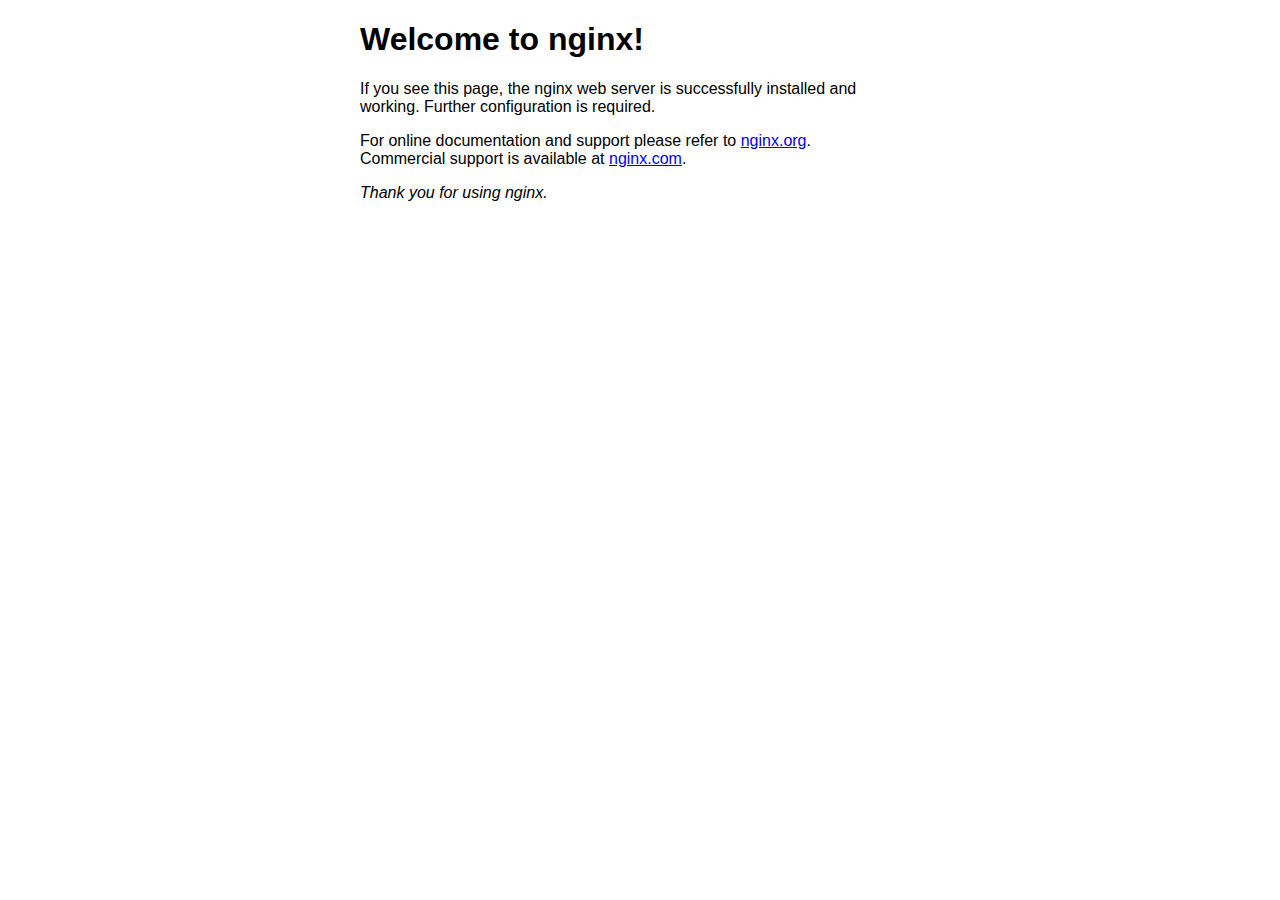
<file: html/index.nginx-debian.html>
<!DOCTYPE html>
<html>
<head>
<title>Welcome to nginx!</title>
<style>
    body {
        width: 35em;
        margin: 0 auto;
        font-family: Tahoma, Verdana, Arial, sans-serif;
    }
</style>
</head>
<body>
<h1>Welcome to nginx!</h1>
<p>If you see this page, the nginx web server is successfully installed and
working. Further configuration is required.</p>

<p>For online documentation and support please refer to
<a href="http://nginx.org/">nginx.org</a>.<br/>
Commercial support is available at
<a href="http://nginx.com/">nginx.com</a>.</p>

<p><em>Thank you for using nginx.</em></p>
</body>
</html>
</file>
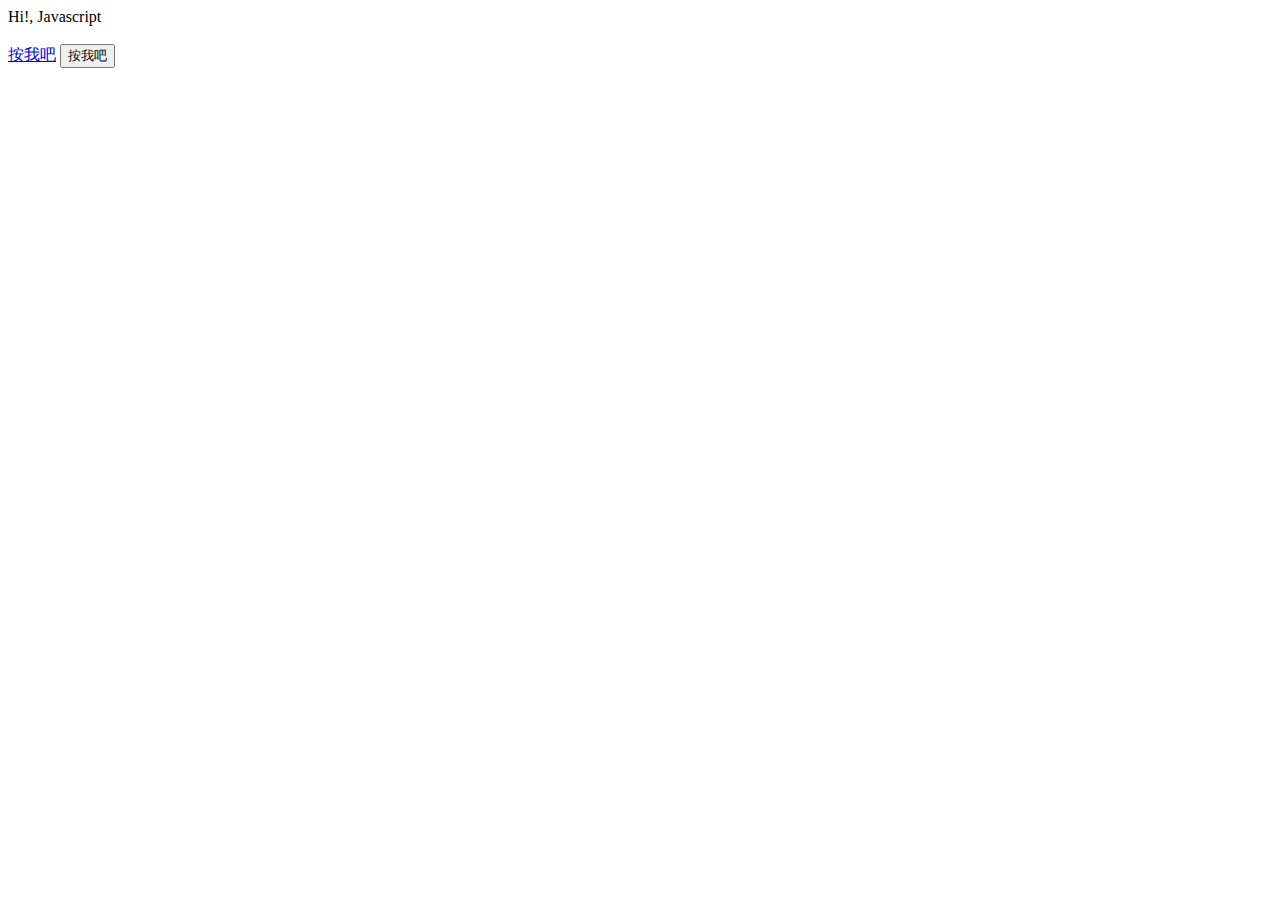
<file: html/web113a/js-1.html>
<!DOCTYPE html>
<html lang="en">

<head>
  <meta charset="UTF-8">
  <meta name="viewport" content="width=device-width, initial-scale=1.0">
  <title>Document</title>
  <script>
    document.write("Hi!, Javascript")
  </script>
</head>

<body>
  <br><br>
  <a href="javascript:alert('Hi')">按我吧</a>
  <input type="button" value="按我吧" onclick="alert('Hi')">
  <script>
    if (confirm("確定要刪除嗎?") == true) {
      alert("刪除成功");
    }
    else {
      alert("刪除失敗");
    }
  </script>
  <script>
    let sign = prompt("請輸入你的星座?");
    console.log(sign);
  </script>

</body>

</html>
</file>
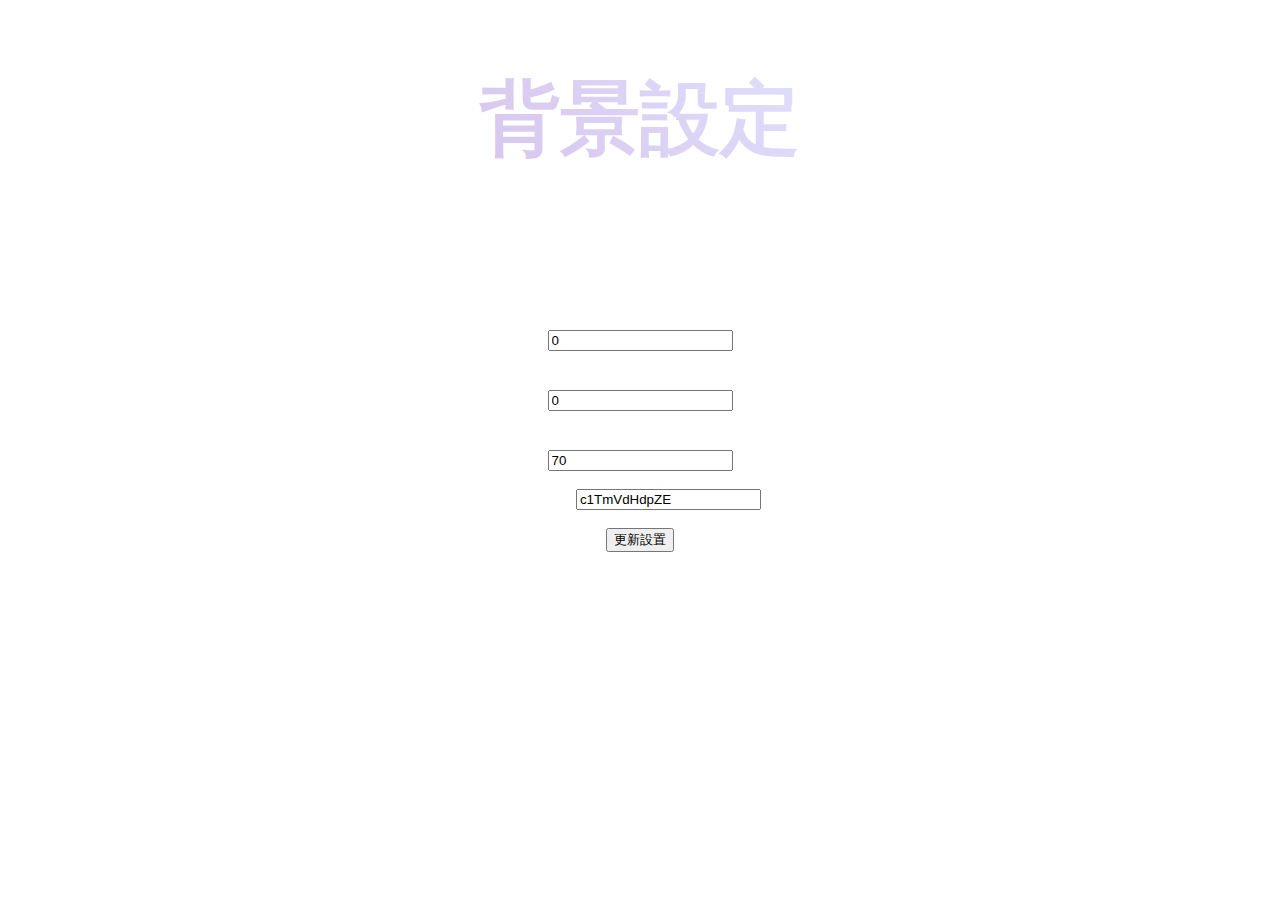
<file: web113a.test.com/admin/admin.html>
<!DOCTYPE html>
<html lang="zh-Hant">

<head>
  <meta charset="UTF-8">
  <title>管理頁面</title>
  <link rel="stylesheet" href="admin.css">

</head>

<body>

  <div class="video-background">
    <div class="video-foreground">
      <div id="player"></div>
    </div>
  </div>
  <script src="admin.js"></script>

  <script src="https://www.youtube.com/iframe_api"></script>


  <div class="header">
    <h1>背景設定</h1>
  </div>

  <div class="card-container">

    <div class="card">

      <form id="settingsForm">
        <label for="startTime">開始時間（秒）:</label>
        <input type="text" id="startTime" name="startTime" value="0"><br><br>

        <label for="trtime">跳轉時間（秒）:</label>
        <input type="text" id="trtime" name="trtime" value="0"><br><br>

        <label for="endTime">結束時間（秒）:</label>
        <input type="text" id="endTime" name="endTime" value="70"><br><br>

        <label for="vid">影片ID:</label>
        <input type="text" id="vid" name="vid" value="c1TmVdHdpZE"><br><br>

        <button type="button" onclick="updateSettings()">更新設置</button>
      </form>
    </div>
  </div>


</body>

</html>
</file>
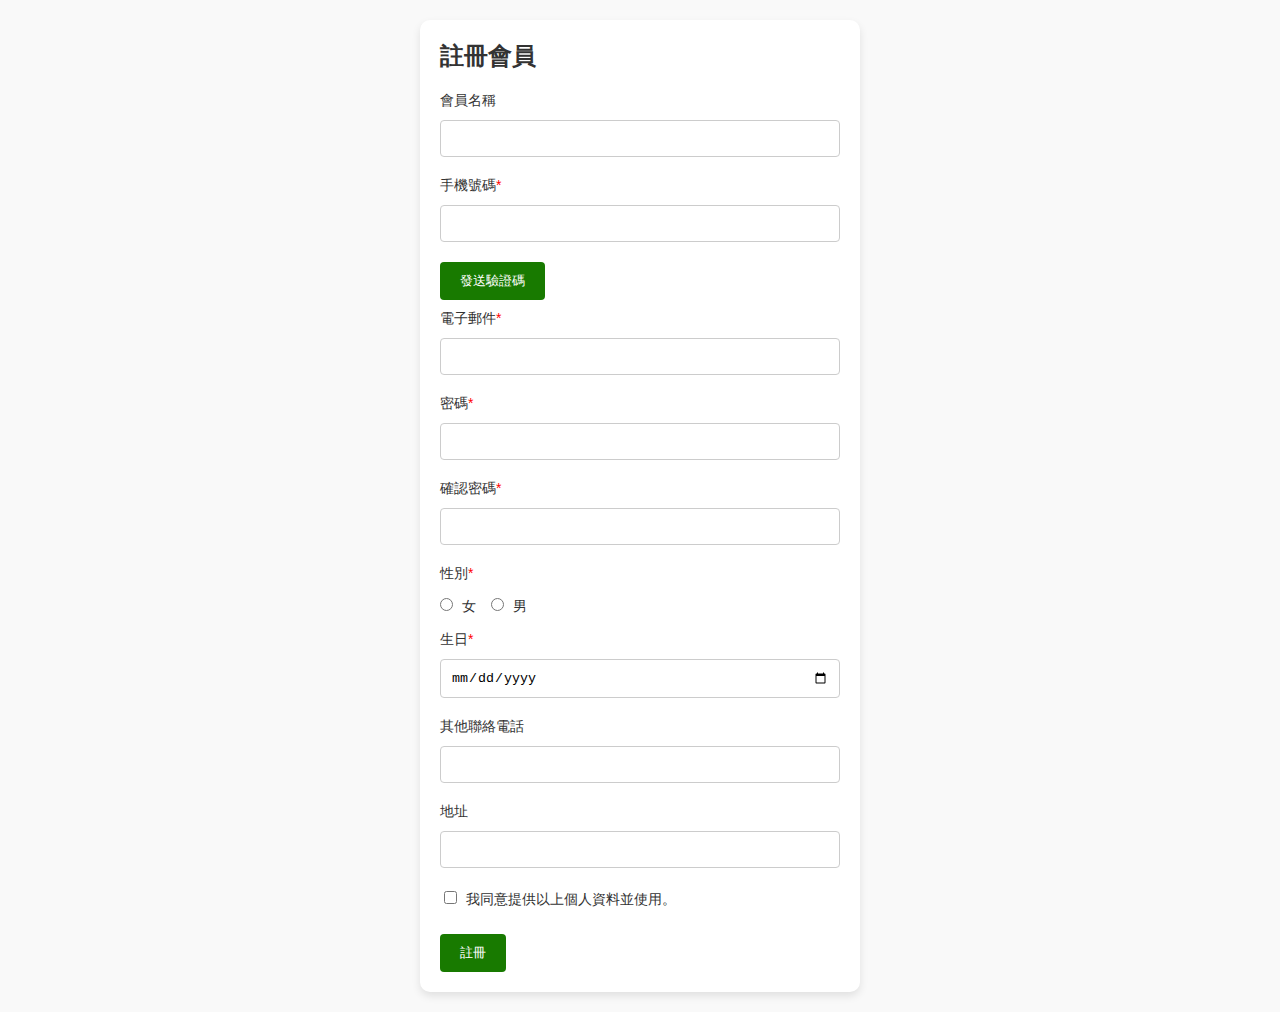
<file: web113a.test.com/jx/jx.html>
<!DOCTYPE html>
<html lang="zh-Hant">

<head>
  <meta charset="UTF-8">
  <meta name="viewport" content="width=device-width, initial-scale=1.0">
  <title>會員註冊</title>
  <link rel="stylesheet" href="jx.css">
</head>

<body>
  <div class="registration-form">
    <h2>註冊會員</h2>
    <label for="fullName">會員名稱</label>
    <input type="text" id="fullName" name="fullName">

    <form id="registerForm" action="register.php" method="post">
      <label for="phone">手機號碼<span class="required">*</span></label>
      <input type="text" id="phone" name="phone" required>
      <button type="button" id="sendCodeBtn">發送驗證碼</button>

      <label for="email">電子郵件<span class="required">*</span></label>
      <input type="email" id="email" name="email" required>

      <label for="password">密碼<span class="required">*</span></label>
      <input type="password" id="password" name="password" required>

      <label for="confirmPassword">確認密碼<span class="required">*</span></label>
      <input type="password" id="confirmPassword" name="confirmPassword" required>



      <label>性別<span class="required">*</span></label>
      <input type="radio" id="genderFemale" name="gender" value="female" required>
      <label for="genderFemale">女</label>
      <input type="radio" id="genderMale" name="gender" value="male" required>
      <label for="genderMale">男</label>

      <label for="dob">生日<span class="required">*</span></label>
      <input type="date" id="dob" name="dob" required>

      <label for="altPhone">其他聯絡電話</label>
      <input type="text" id="altPhone" name="altPhone">

      <label for="address">地址</label>
      <input type="text" id="address" name="address">

      <label>
        <input type="checkbox" id="agree" name="agree" required>
        我同意提供以上個人資料並使用。
      </label>

      <button type="submit" name="registerBtn">註冊</button>

    </form>
  </div>
  <script src="jx.js"></script>
</body>

</html>
</file>
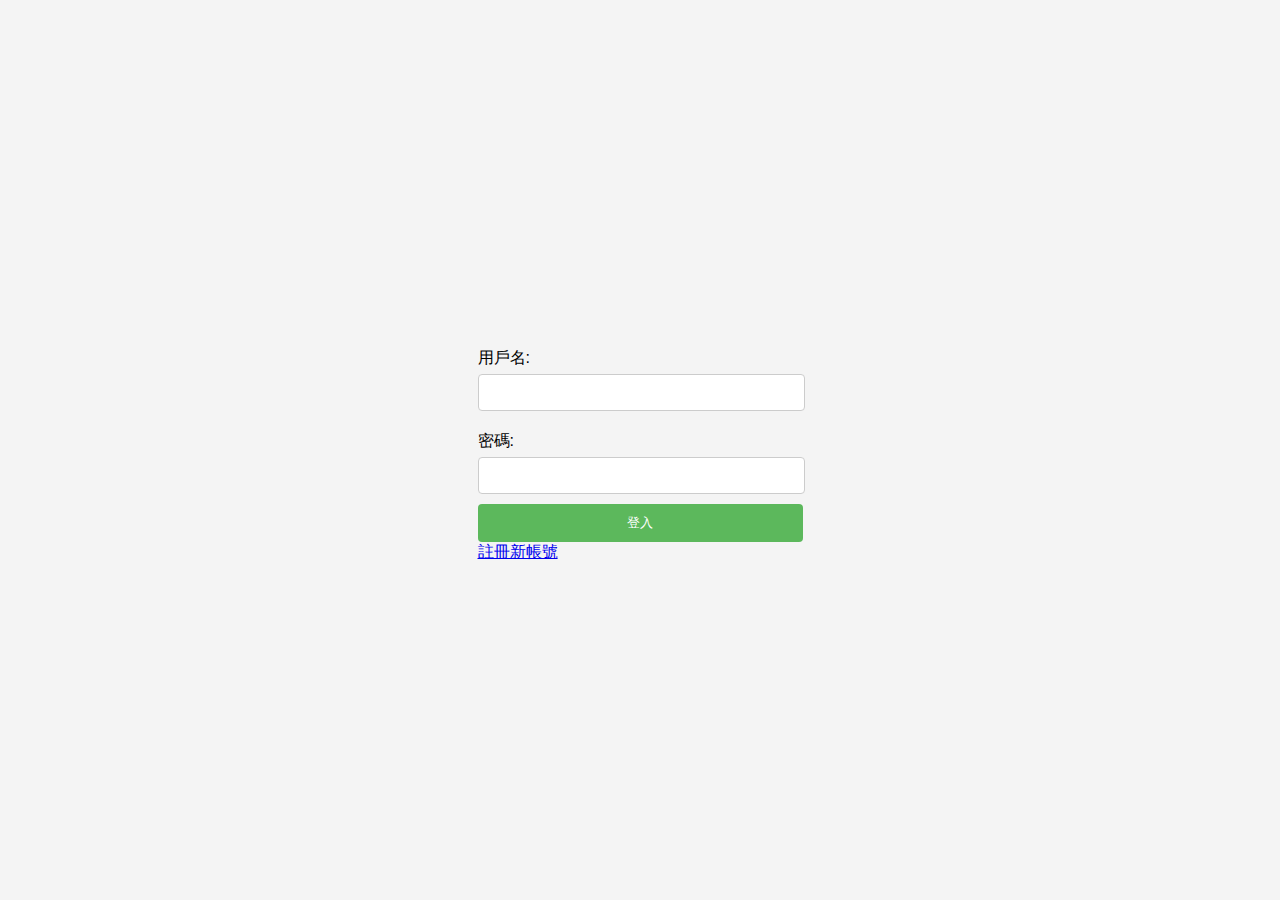
<file: web113a.test.com/login/login.html>
<!DOCTYPE html>
<html lang="zh-Hant">

<head>
  <meta charset="UTF-8">
  <meta name="viewport" content="width=device-width, initial-scale=1.0">
  <link rel="stylesheet" href="styles.css">
  <title>會員登入</title>
</head>

<body>
  <form id="login-form" action="login.php" method="post"><label for="username">用戶名:</label><input type="text"
      id="username" name="username" required><label for="password">密碼:</label><input type="password" id="password"
      name="password" required><button type="submit">登入</button><a href="../jx/jx.html">註冊新帳號</a></form>
  <p id="errorMessage" class="error-message"></p>
  </div>
  <script src="scripts.js"></script>
</body>

</html>
</file>
<file: web113a.test.com/admin/admin.css>
body,
html {
  font-family: Arial, sans-serif;
  text-align: center;
  margin: 0;
  padding: 0;
  min-height: 100vh;
  /* min-height: 100vh; 是一個 CSS 屬性，用於設置元素的最小高度為視窗高度的 100%。這意味著無論視窗的大小如何，該元素的高度至少會與視窗的高度相同。這在確保背景影片或其他元素能夠覆蓋整個視窗高度時非常有用。 */
  overflow: hidden; /* 隐藏溢出内容 */
}

.video-background {
  position: absolute;
  top: 0;
  left: 0;
  width: 100%;
  height: 100%;
  overflow: hidden;
  z-index: -1;
}

.video-foreground {
  position: fixed;
  top: 50%;
  left: 50%;
  width: auto;
  height: auto;
  transform: translate(-50%, -50%);
  pointer-events: none;
  /* 禁用影片控制
  opacity: 0; /* 透明度为 0 */
  transition: opacity 1s ease-in-out; /* 添加漸變效果 */
}

iframe {
  width: 100vw;
  height: 56.25vw;
  /* 16:9 aspect ratio */
  min-height: 100vh;
  min-width: 177.78vh;
  /* 16:9 aspect ratio */
}

.content {
  position: relative;
  z-index: 1;
  color: rgba(255, 255, 255, 0); /* 卡片背景透明色 */
  text-align: center;
  font-size: 2rem;
  display: flex;
  align-items: center;
  justify-content: center;
  height: 100%;
}

.player,
.fallback {
  overflow: hidden;
  width: 100%;
  height: 100%;
  margin: 0;
  padding: 0;
}

.fallback {
  background-color: transparent;
} /* 背景色为透明 */

.player.loading {
  opacity: 0;
}

.fallback iframe {
  position: fixed;
  left: 0;
  top: 0;
  width: 100%;
  height: 100%;
}
/*控制影片播放內容*/

/* 标题样式 */
.header {
  font-family: "標楷體", sans-serif;
  font-size: 40px; /* 字体大小 */
  font-weight: bold;
  border: 2px solid transparent;
  border-radius: 60px; /* 圆角边框 */
  margin-bottom: 40px; /* 标题下边距 */
  color: #a5caff;
  background: linear-gradient(45deg, #d7c0eb, #e0e4fd);
  -webkit-background-clip: text;
  -webkit-text-fill-color: transparent;
  display: inline-block;
  padding: 10px 20px;
}

/* 标题样式 */
.header {
  font-family: "標楷體", sans-serif;
  font-size: 40px; /* 字体大小 */
  font-weight: bold;
  border: 2px solid transparent;
  border-radius: 60px; /* 圆角边框 */
  margin-bottom: 40px; /* 标题下边距 */
  color: #a5caff;
  background: linear-gradient(45deg, #d7c0eb, #e0e4fd);
  -webkit-background-clip: text;
  -webkit-text-fill-color: transparent;
  display: inline-block;
  padding: 10px 20px;
}

/* 卡片容器样式 */
.card-container {
  display: flex;
  justify-content: space-around; /* 在主軸上均勻分配子元素的空間 */
  padding-left: 10%;
  padding-right: 10%;
  flex-wrap: wrap; /* 允許子元素換行 */
}

/* 卡片样式 */
.card {
  transition: all 0.3s ease-in-out;
  background-color: rgba(255, 255, 255, 0);
  border-radius: 10px;
  box-shadow: 0 4px 8px rgba(0, 0, 0, 0);
  width: 300px;
  margin: 10px; /* 卡片的外邊距 */
  padding: 20px;
  text-align: center;
  position: relative;
}

.card:hover {
  transform: scale(1.05); /* 鼠標懸停時放大卡片 */

  z-index: 1;
  box-shadow: 0 0px 16px rgba(111, 111, 212, 0.5);
  background-color: #ccffd7;
  transition: all 0.3s ease-in-out; /* 平滑過渡效果 */
}

/* 卡片内圖片样式 */
.card img {
  width: 100%;
  height: 300px;
  border-radius: 10px;
  opacity: 0.5; /* 设置图片透明度为0.3，使其看起来更透明 */
  background: rgba(255, 255, 255, 0); /* 半透明背景 */
}
.card label {
  color: #ffffff;
}

.card:hover img {
  opacity: 1;
}
.card:hover label {
  opacity: 1;
  color: #000;
}

/* 卡片内文本样式 */
.card p {
  font-size: 16px;
  color: #000000;
  margin-top: 10px;
  line-height: 1.6;
  font-weight: bold;
  opacity: 0.5;
}
</file>
<file: web113a.test.com/jx/jx.css>
body {
  font-family: Arial, sans-serif;
  margin: 0;
  padding: 0;
  display: flex;
  justify-content: center;
  align-items: center;
  min-height: 100vh; /* 使用 min-height 代替 height */
  background-color: #f9f9f9;
}

.registration-form {
  background-color: #fff;
  padding: 20px;
  border-radius: 10px;
  box-shadow: 0 4px 8px rgba(0, 0, 0, 0.1);
  width: 90%; /* 使用百分比寬度 */
  max-width: 400px; /* 設定最大寬度 */
  margin: 20px; /* 增加上下外邊距 */
}

.registration-form h2 {
  margin-top: 0;
  font-size: 24px;
  color: #333;
}

.registration-form p {
  font-size: 14px;
  color: #666;
}

.registration-form label {
  display: block;
  margin: 10px 0 5px;
  font-size: 14px;
  color: #333;
}

.registration-form .required {
  color: red;
}

.registration-form input[type="text"],
.registration-form input[type="email"],
.registration-form input[type="password"],
.registration-form input[type="date"] {
  width: calc(100% - 22px);
  padding: 10px;
  margin: 5px 0 10px;
  border: 1px solid #ccc;
  border-radius: 4px;
}

.registration-form input[type="radio"] {
  margin: 0 5px 0 0;
}

.registration-form button[type="button"],
.registration-form button[type="submit"] {
  background-color: #187a00;
  color: #fff;
  padding: 10px 20px;
  border: none;
  border-radius: 4px;
  cursor: pointer;
  margin-top: 10px;
}

.registration-form button[type="button"]:disabled {
  background-color: #ccc;
  cursor: not-allowed;
}

.registration-form button[type="submit"] {
  background-color: #187a00;
  margin-top: 20px;
}

.registration-form button:hover:not([disabled]) {
  background-color: #333;
}

.registration-form label[for="genderFemale"],
.registration-form label[for="genderMale"] {
  display: inline-block;
  margin-right: 10px;
}

.registration-form input[type="checkbox"] {
  margin-right: 5px;
}
</file>
<file: web113a.test.com/login/styles.css>
body {
  font-family: Arial, sans-serif;
  display: flex;
  justify-content: center;
  align-items: center;
  height: 100vh;
  margin: 0;
  background-color: #f4f4f4;
}

.login-container {
  background: #fff;
  padding: 20px;
  border-radius: 8px;
  box-shadow: 0 2px 10px rgba(0, 0, 0, 0.1);
  width: 300px;
  text-align: center;
}

h2 {
  margin-bottom: 20px;
}

label {
  display: block;
  margin: 10px 0 5px;
}

input {
  width: calc(100% - 20px);
  padding: 10px;
  margin-bottom: 10px;
  border: 1px solid #ccc;
  border-radius: 4px;
}

button {
  width: 100%;
  padding: 10px;
  background-color: #5cb85c;
  color: white;
  border: none;
  border-radius: 4px;
  cursor: pointer;
}

button:hover {
  background-color: #4cae4c;
}

.error-message {
  color: red;
  margin-top: 10px;
}
</file>
